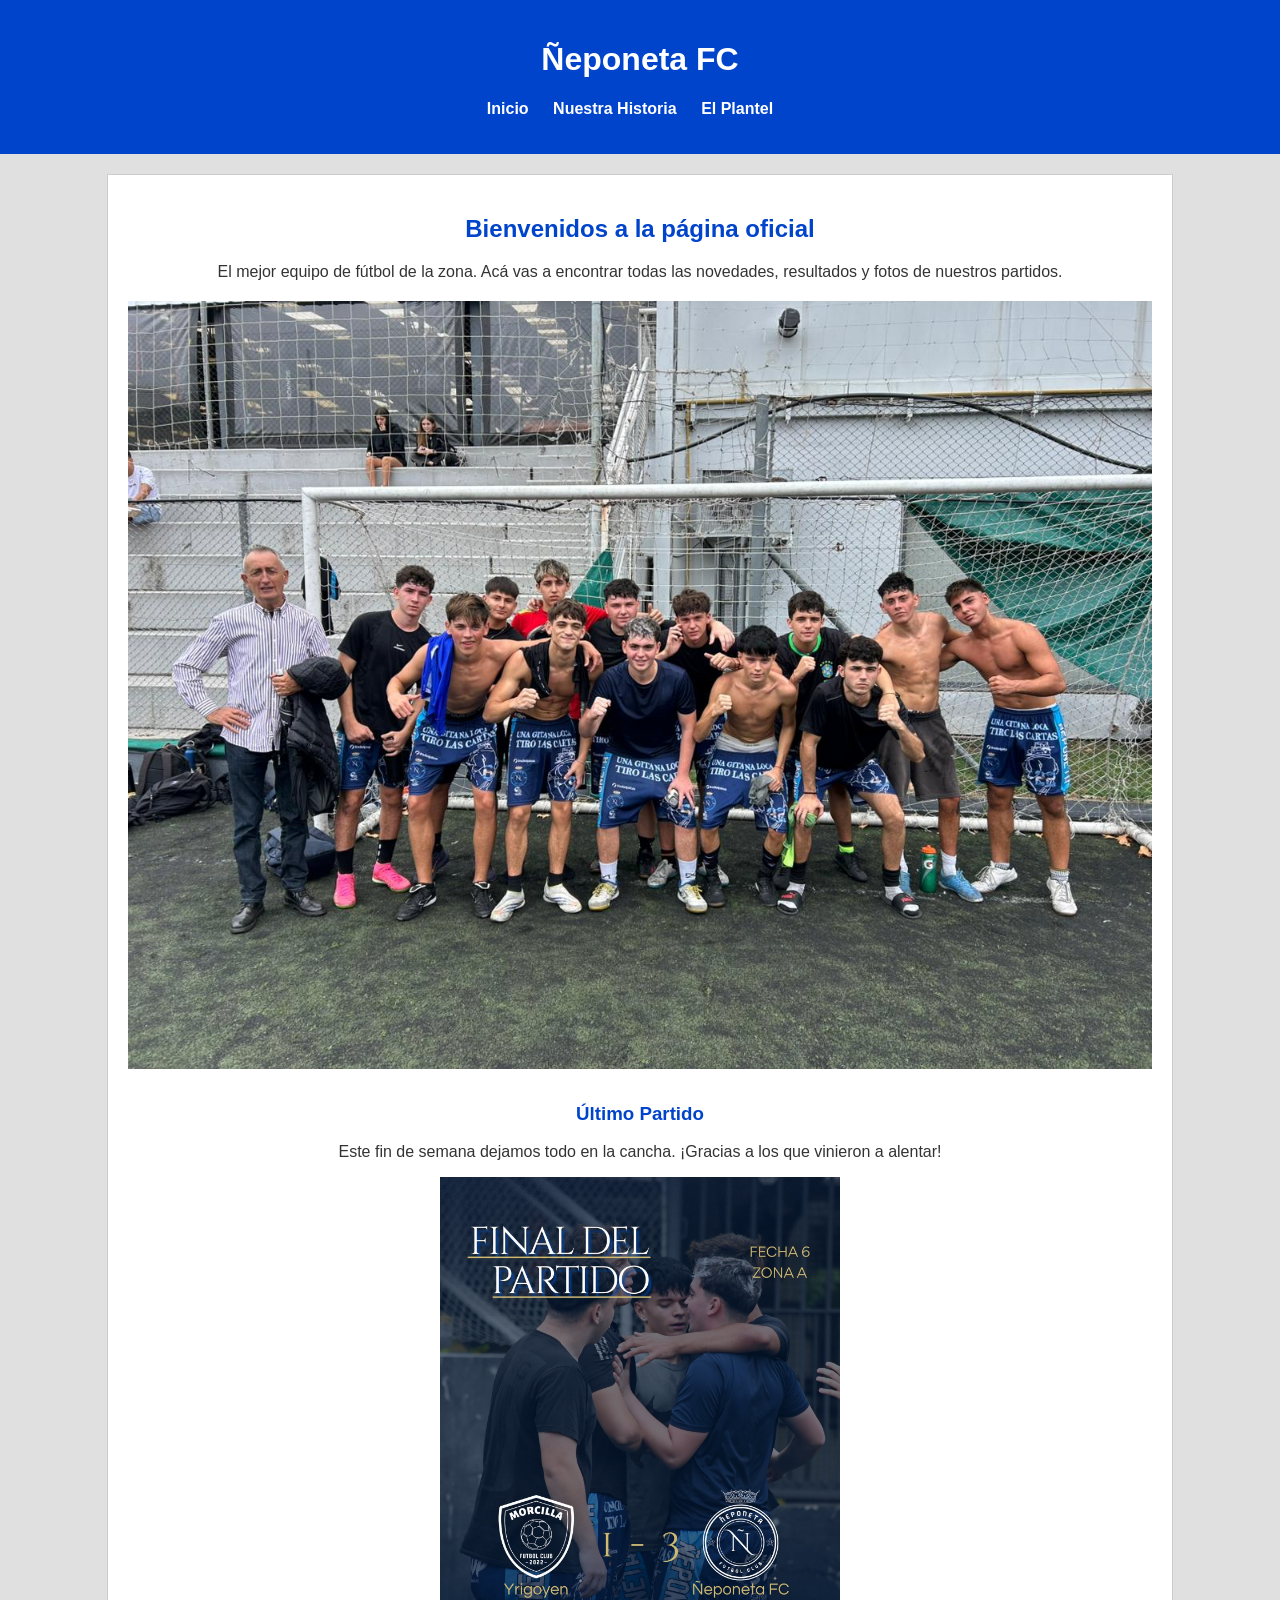
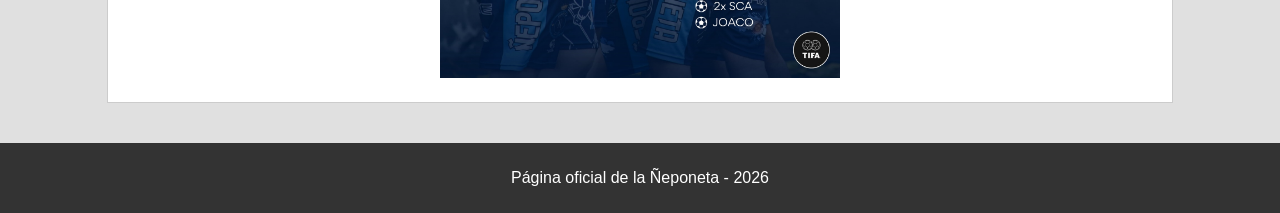
<file: index.html>
<!DOCTYPE html>
<html lang="es">
<head>
    <meta charset="UTF-8">
    <title>Ñeponeta FC - Inicio</title>
    <link rel="stylesheet" href="estilo.css">
</head>
<body>

    <header>
        <h1>Ñeponeta FC</h1>
        <nav>
            <ul>
                <li><a href="index.html">Inicio</a></li>
                <li><a href="historia.html">Nuestra Historia</a></li>
                <li><a href="plantel.html">El Plantel</a></li>
            </ul>
        </nav>
    </header>

    <main>
        <h2>Bienvenidos a la página oficial</h2>
        <p>El mejor equipo de fútbol de la zona. Acá vas a encontrar todas las novedades, resultados y fotos de nuestros partidos.</p>

        <div class="seccion-imagen">
            <img src="ñepoenelarco.jpeg" alt="Foto del equipo Ñeponeta en el arco" >
        </div>

        <h3>Último Partido</h3>
        <p>Este fin de semana dejamos todo en la cancha. ¡Gracias a los que vinieron a alentar!</p>
        <div class="seccion-imagen-partido">
            <img src="ultimo-partido.jpg" alt="Foto del último partido">
        </div>
    </main>

    <footer>
        <p>Página oficial de la Ñeponeta - 2026</p>
    </footer>

</body>
</html>
</file>
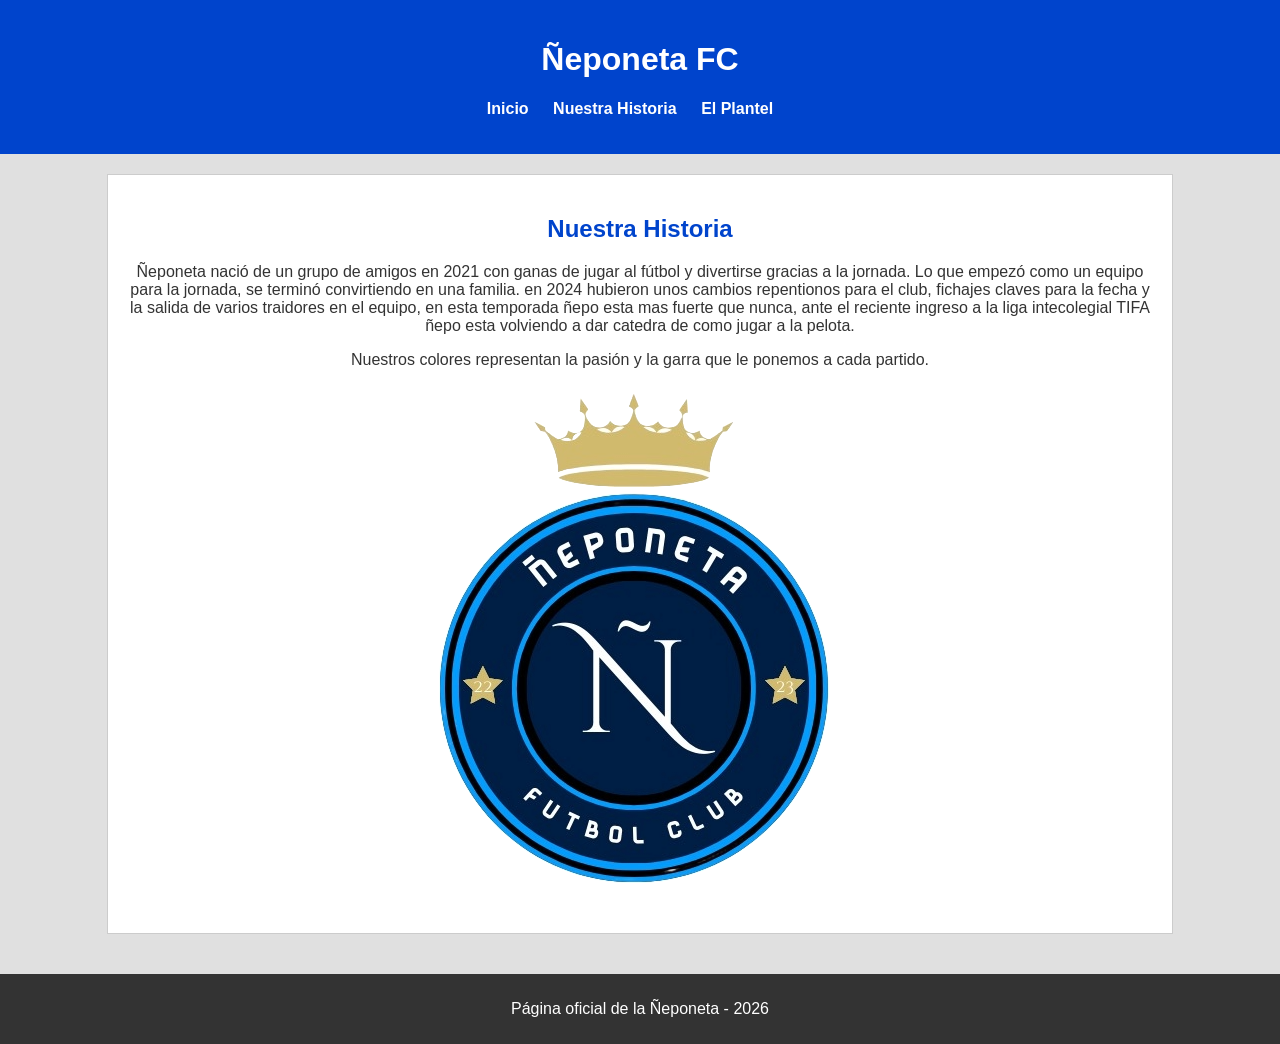
<file: historia.html>
<!DOCTYPE html>
<html lang="es">
<head>
    <meta charset="UTF-8">
    <title>Ñeponeta FC - Historia</title>
    <link rel="stylesheet" href="estilo.css">
</head>
<body>

    <header>
        <h1>Ñeponeta FC</h1>
        <nav>
            <ul>
                <li><a href="index.html">Inicio</a></li>
                <li><a href="historia.html">Nuestra Historia</a></li>
                <li><a href="plantel.html">El Plantel</a></li>
            </ul>
        </nav>
    </header>

    <main>
        <h2>Nuestra Historia</h2>
        <p>Ñeponeta nació de un grupo de amigos en 2021 con ganas de jugar al fútbol y divertirse gracias a la jornada. Lo que empezó como un equipo para la jornada, se terminó convirtiendo en una familia. en 2024 hubieron unos cambios repentionos para el club, fichajes claves para la fecha y la salida de varios traidores en el equipo, en esta temporada ñepo esta mas fuerte que nunca, ante el reciente ingreso a la liga intecolegial TIFA ñepo esta volviendo a dar catedra de como jugar a la pelota.</p>
        
        <p>Nuestros colores representan la pasión y la garra que le ponemos a cada partido.</p>

        <div class="seccion-imagen">
            <img src="Logoñeponeta.png">
        </div>
    </main>

    <footer>
        <p>Página oficial de la Ñeponeta - 2026</p>
    </footer>

</body>
</html>
</file>
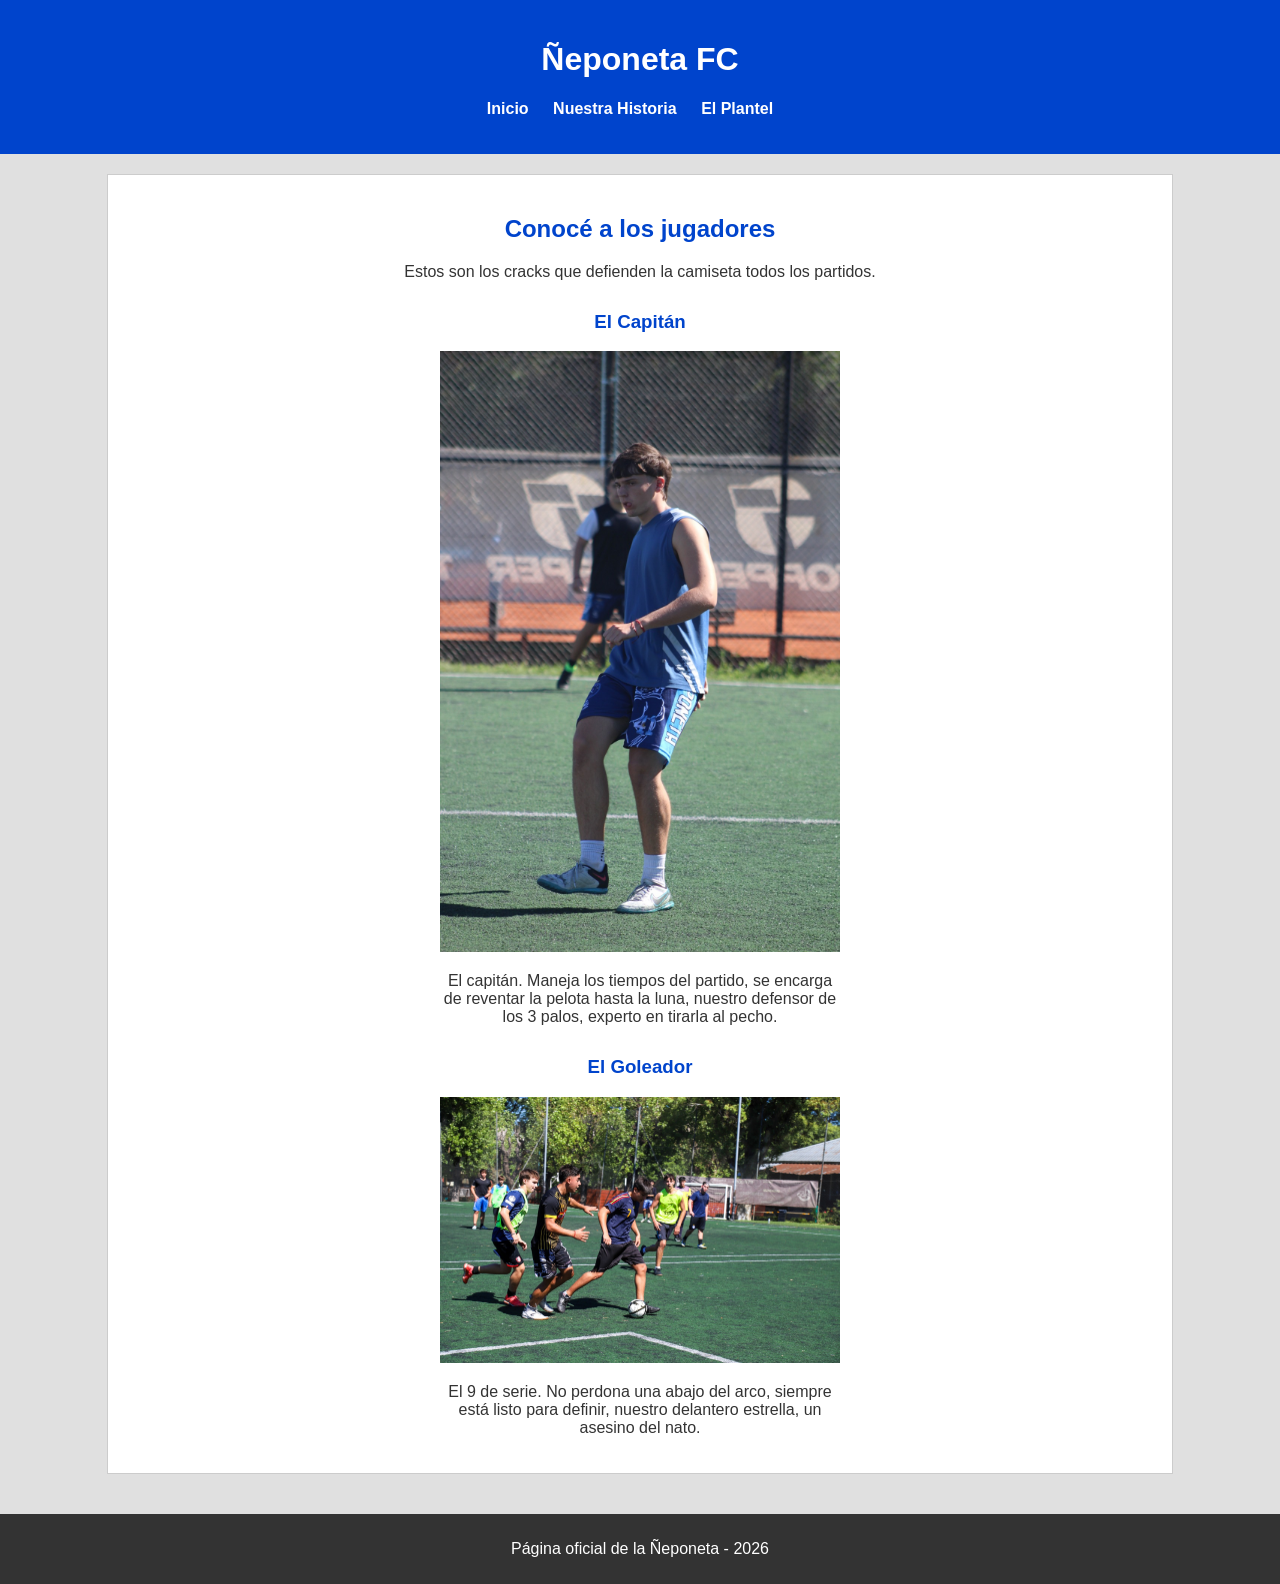
<file: plantel.html>
<!DOCTYPE html>
<html lang="es">
<head>
    <meta charset="UTF-8">
    <title>Ñeponeta FC - Plantel</title>
    <link rel="stylesheet" href="estilo.css">
</head>
<body>

    <header>
        <h1>Ñeponeta FC</h1>
        <nav>
            <ul>
                <li><a href="index.html">Inicio</a></li>
                <li><a href="historia.html">Nuestra Historia</a></li>
                <li><a href="plantel.html">El Plantel</a></li>
            </ul>
        </nav>
    </header>

    <main>
        <h2>Conocé a los jugadores</h2>
        <p>Estos son los cracks que defienden la camiseta todos los partidos.</p>

        <div class="jugador">
            <h3>El Capitán</h3>
            <img src="Capitan.jpeg" >
            <p>El capitán. Maneja los tiempos del partido, se encarga de reventar la pelota hasta la luna, nuestro defensor de los 3 palos, experto en tirarla al pecho.</p>
        </div>

        <div class="jugador">
            <h3>El Goleador</h3>
            <img src="imagengoleador.jpeg" >
            <p>El 9 de serie. No perdona una abajo del arco, siempre está listo para definir, nuestro delantero estrella, un asesino del nato.</p>
        </div>

    </main>

    <footer>
        <p>Página oficial de la Ñeponeta - 2026</p>
    </footer>

</body>
</html>
</file>
<file: estilo.css>
body {
    font-family: Arial, sans-serif;
    background-color: #e0e0e0;
    margin: 0;
    padding: 0;
    color: #333333;
}

header {
    background-color: #0044cc;
    color: white;
    text-align: center;
    padding: 20px;
}

nav ul {
    list-style-type: none;
    padding: 0;
}

nav ul li {
    display: inline;
    margin-right: 20px;
}

nav ul li a {
    color: white;
    text-decoration: none;
    font-weight: bold;
}

nav ul li a:hover {
    text-decoration: underline;
}

main {
    background-color: white;
    width: 80%;
    margin: 20px auto;
    padding: 20px;
    border: 1px solid #cccccc;
}

h2 {
    color: #0044cc;
    text-align: center;
}

h3 {
    color: #0044cc;
    margin-top: 30px;
    text-align: center;
}

.seccion-imagen {
    text-align: center;
    margin-top: 20px;
    margin-bottom: 20px;
}
.seccion-imagen-partido {
    width: 400px;
    height: auto;
    margin: auto;
}

img {
    max-width: 100%;
}
p{
    text-align: center;
}
.jugador {
    width: 400px;
    height: auto;
    margin: auto;
    text-align: center;
}

footer {
    background-color: #333333;
    color: white;
    text-align: center;
    padding: 10px;
    margin-top: 40px;
}
</file>
